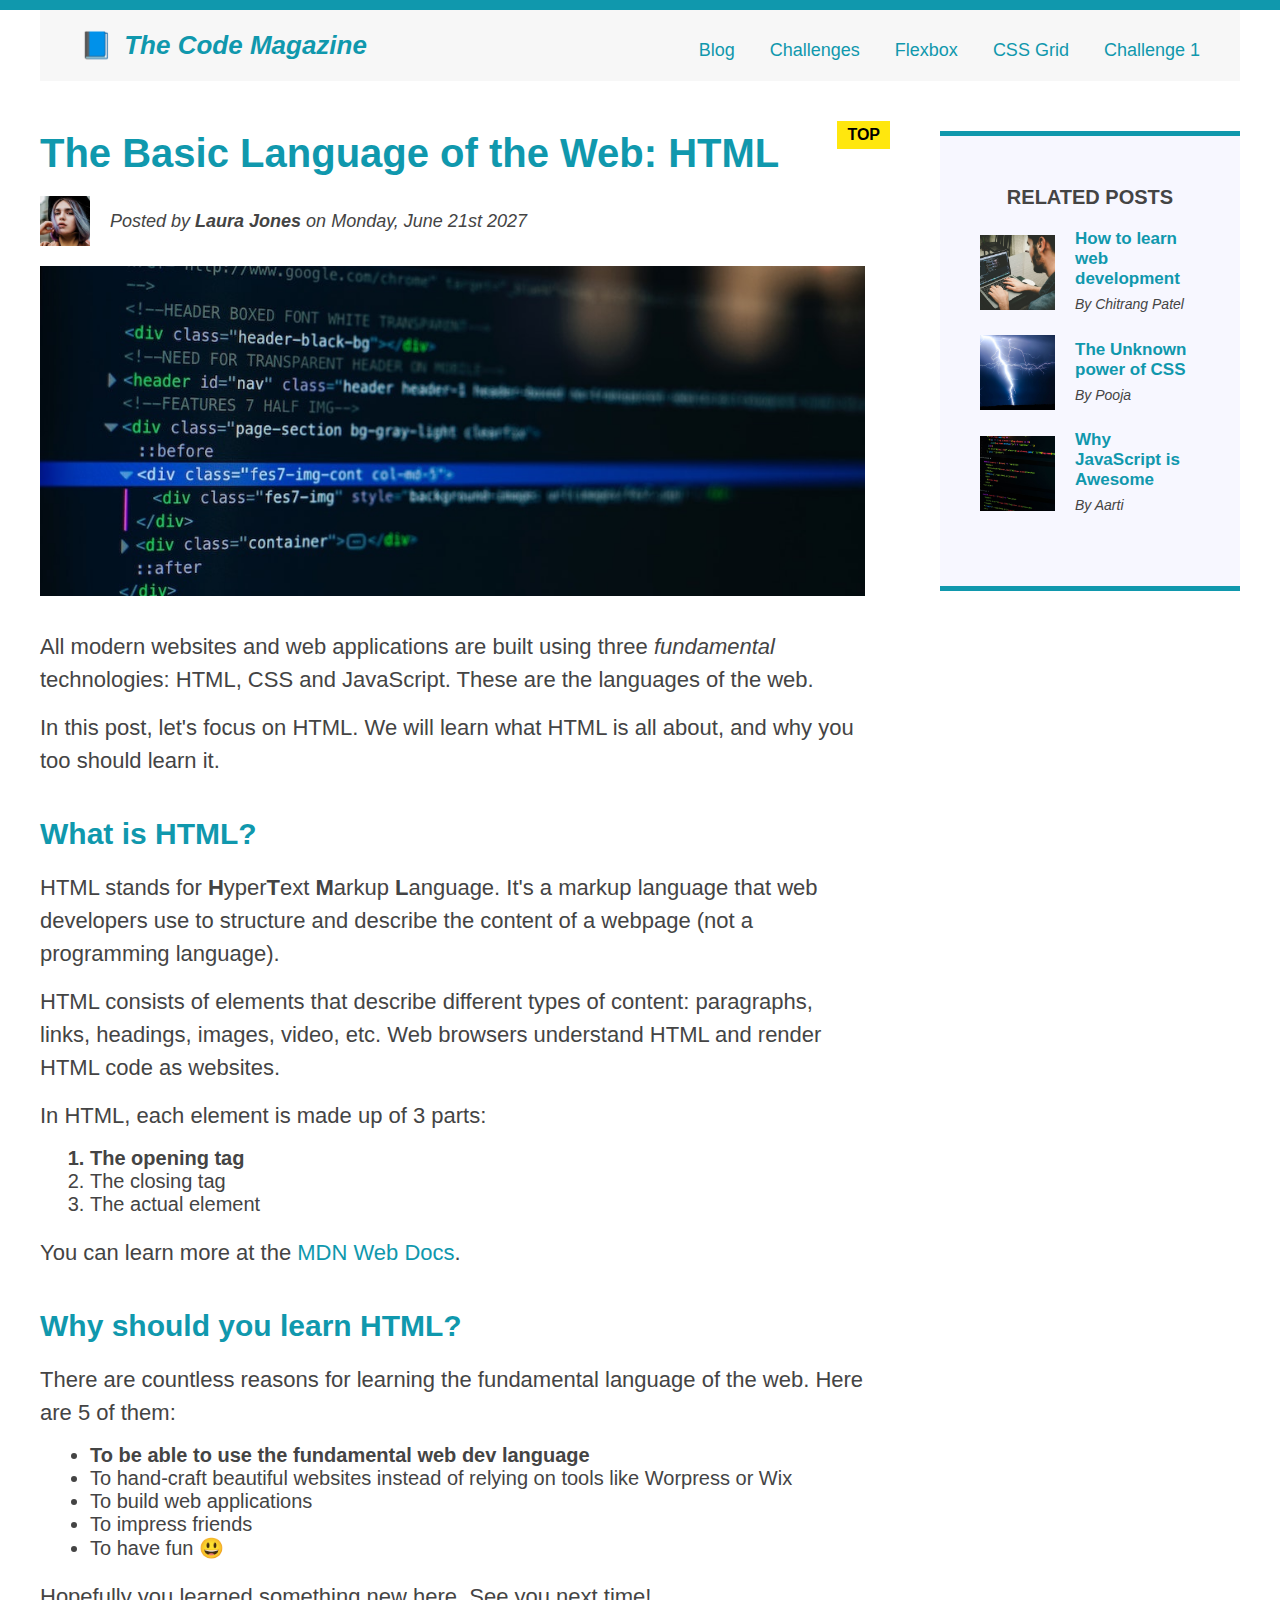
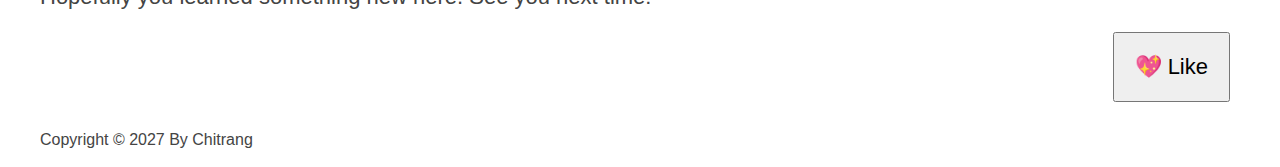
<file: index.html>
<!DOCTYPE html>
<html lang="en">

<head>
  <meta charset="UTF-8" />
  <title>The Basic Language of the Web: HTML</title>
  <link rel="stylesheet" href="./styles.css" />
</head>

<body>
  <div class="container">
    <!-- <h1>The Basic Language of the Web: HTML</h1>
  <h2>The Basic Language of the Web: HTML</h2>
  <h3>The Basic Language of the Web: HTML</h3>
  <h4>The Basic Language of the Web: HTML</h4>
  <h5>The Basic Language of the Web: HTML</h5>
  <h6>The Basic Language of the Web: HTML</h6> -->
    <header class="main-header clearfix">
      <h1>📘 The Code Magazine</h1>
      <nav>
        <a href="blog.html">Blog</a>
        <a href="#">Challenges</a>
        <a href="flexbox.html">Flexbox</a>
        <a href="css-grid.html">CSS Grid</a>
        <a href="challenge1.html">Challenge 1</a>
      </nav>
    </header>
<div class="row">

  <article>
    
    <header class="post-header">
      <h2>The Basic Language of the Web: HTML</h2>
      <div class="author-box">
        
        <img src="images/laura-jones.jpg" alt="profile picture" width="50" height="50" class="author-img">
        
        <p id="author" class="author">Posted by <strong>Laura Jones</strong> on Monday, June 21st 2027</p>
      </div>
      
      <img class="post-image" src="images/post-img.jpg" alt="HTML code on a screen" width="500" height="200">
      
      <button>💖 Like</button>
      
    </header>

    <p>All modern websites and web applications are built using three <em>fundamental</em> technologies: HTML, CSS and
      JavaScript.
      These
      are the languages of the web.</p>
      
      <p>In this post, let's focus on HTML. We will learn what HTML is all about, and why you too should learn it.
      </p>
      
      <h3>What is HTML?</h3>
      
      <p>HTML stands for <strong>H</strong>yper<strong>T</strong>ext <strong>M</strong>arkup <strong>L</strong>anguage.
        It's
        a markup language that web developers use to structure and describe
        the
        content of a webpage (not a programming language).</p>
        <p>
          HTML consists of elements that describe different types of content: paragraphs, links, headings, images, video,
          etc.
          Web
          browsers understand HTML and render HTML code as websites.</p>
          
          <p>In HTML, each element is made up of 3 parts:</p>
          <ol>
            <li class="first-li">The opening tag</li>
            <li>The closing tag</li>
            <li>The actual element</li>
          </ol>
          <p>
            You can learn more at the
            <a href="https://developer.mozilla.org/en-US/docs/Web/HTML" target="_blank">MDN Web Docs</a>.
          </p>
          
          <h3>Why should you learn HTML?</h3>
          <p>There are countless reasons for learning the fundamental language of the web. Here are 5 of them:</p>
          
          <ul>
            <li class="first-li">To be able to use the fundamental web dev language</li>
            <li>To hand-craft beautiful websites instead of relying on tools like Worpress or Wix</li>
            <li>To build web applications</li>
        <li>To impress friends</li>
        <li>To have fun 😃</li>
      </ul>
      
      <p>Hopefully you learned something new here. See you next time!</p>
    </article>
    
    <aside>
      <h4>Related Posts</h4>
      <ul class="related-posts">
        <li class="related-post">
          <img src="images/related-1.jpg " alt="person typing on computer" width="75" height="75" />
          <div>
            <a class="related-link"href="#">How to learn web development</a>
            <p class="related-author">By Chitrang Patel</p>
          </div>
        </li>
        
        <li class="related-post">
          <img src="images/related-2.jpg " alt="thender strom image" width="75" height="75" />
          <div>
            <a class="related-link" href="#">The Unknown power of CSS</a>
            <p class="related-author">By Pooja</p>
          </div>
        </li>
        
        <li class="related-post">
          <img src="images/related-3.jpg " alt="coding screen" width="75" height="75" />
          <div>
            <a class="related-link" href="#">Why JavaScript is Awesome</a>
            <p class="related-author">By Aarti</p>
          </div>
        </li>
      </ul>
    </aside>
  </div>

    <footer>
      <p id="copyright">
        Copyright &copy; 2027 By Chitrang
      </p>
    </footer>
  </div>
</body>

</html>
</file>
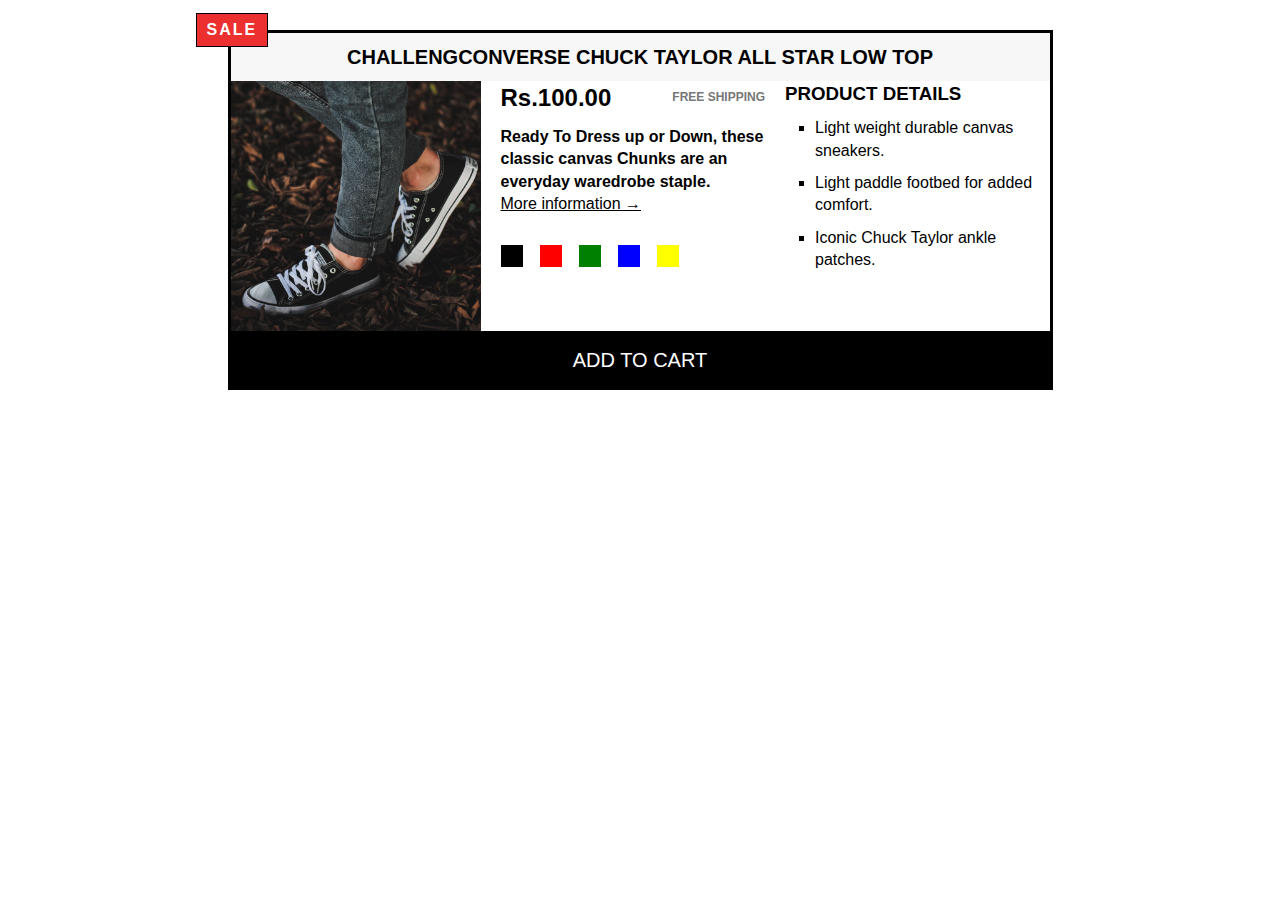
<file: challenge1.html>
<!DOCTYPE html>
<html lang="en">

<head>
  <meta charset="UTF-8">
  <meta http-equiv="X-UA-Compatible" content="IE=edge">
  <meta name="viewport" content="width=device-width, initial-scale=1.0">
  <title>Challeng 1</title>
  <link rel="stylesheet" href="./challenge1.css" />
</head>

<body>

  <article class="product">
    <p class="sale">Sale</p>
    <h2 class="product-title">ChallengConverse Chuck Taylor All Star Low Top</h2>
<div class="product-container">

  <img class="product-img" src="images/challenges.jpg" alt="shoese image" width="250" height="250">
  
  <div class="product-info">
    <div class="product-price-container">
      <p>
        <strong class="price">Rs.100.00</strong>
      </p>
      
      <p class="shipping">Free Shipping</p>
    </div>

      <p class="product-description">Ready To Dress up or Down, these classic canvas Chunks are an everyday waredrobe
        staple.</p>

      <a class="more-info"
        href="https://www.amazon.in/s?k=canvas+shoes+for+men&sprefix=canvas+shoes%2Caps%2C221&ref=nb_sb_ss_ts-doa-p_1_12"
        target="_blank">More information &rarr;</a>

      <div class="colors">
        <div class="color color-black"></div>
        <div class="color color-red"></div>
        <div class="color color-green"></div>
        <div class="color color-blue"></div>
        <div class="color color-yellow"></div>
      </div>
    </div>
    
    <div class="product-details">
      <h3 class="details-title">Product details</h3>

      <ul class="details-list">
        <li>Light weight durable canvas sneakers.</li>
        <li>Light paddle footbed for added comfort.</li>
        <li>Iconic Chuck Taylor ankle patches.</li>
      </ul>
    </div>
  </div>
    <button class="add-cart">Add to cart</button>

  </article>

</body>

</html>
</file>
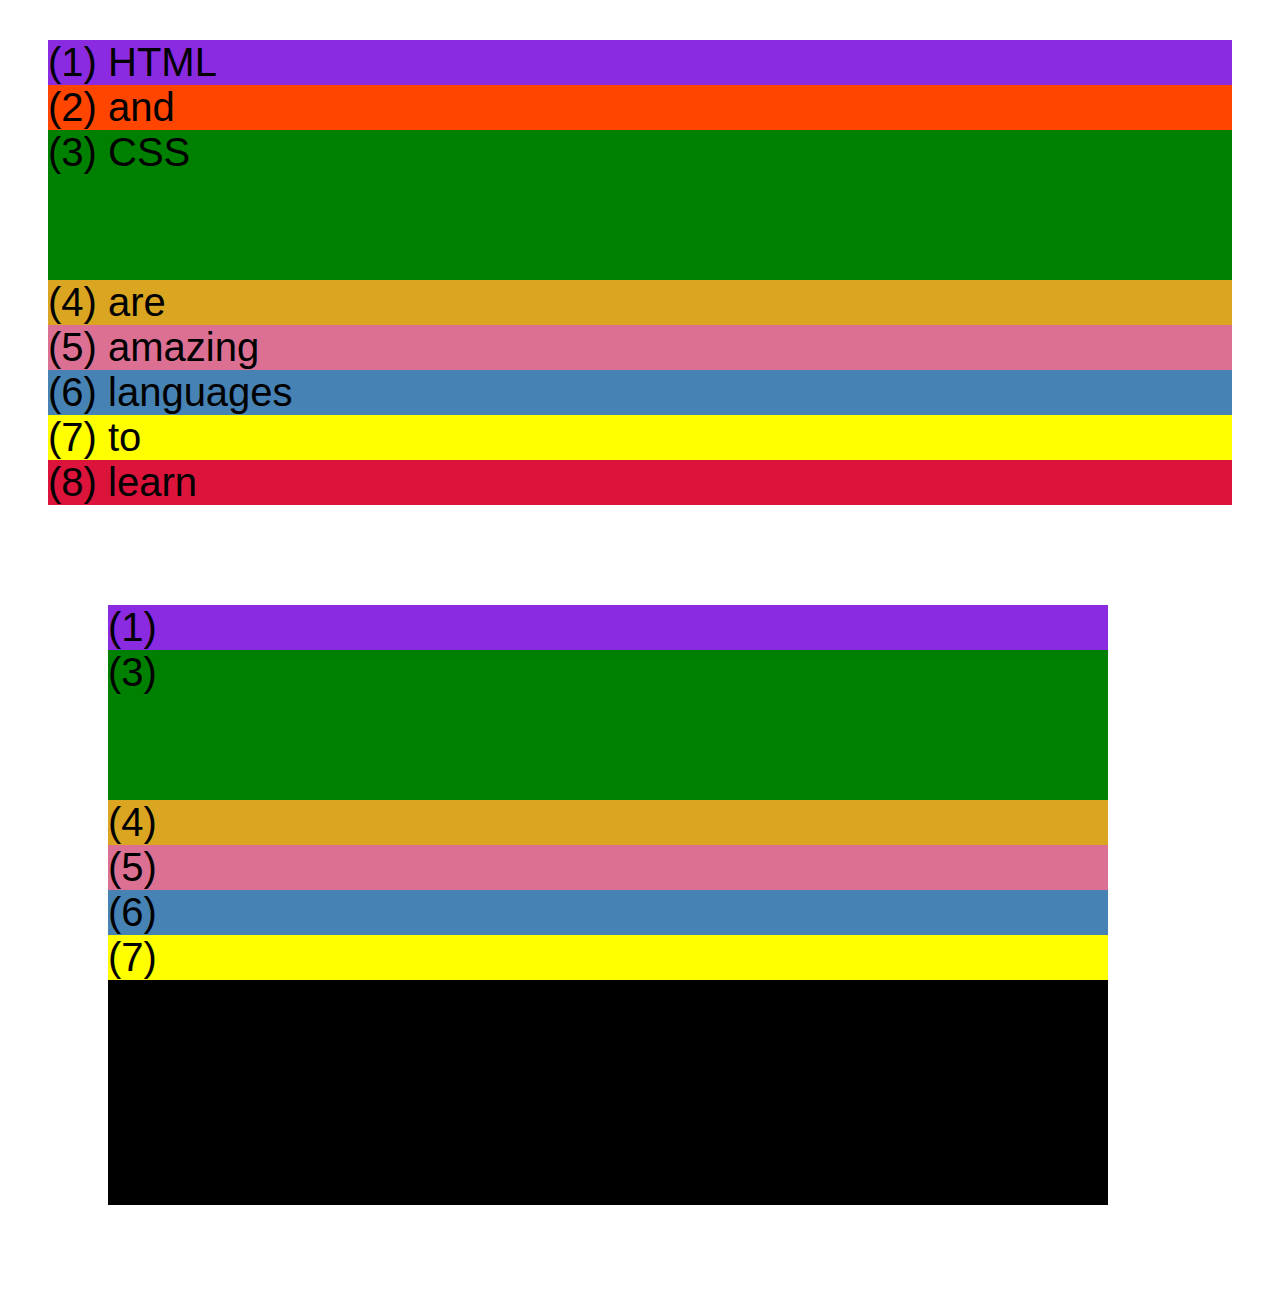
<file: css-grid.html>
<!DOCTYPE html>
<html lang="en">
  <head>
    <meta charset="UTF-8" />
    <meta http-equiv="X-UA-Compatible" content="IE=edge" />
    <meta name="viewport" content="width=device-width, initial-scale=1.0" />
    <title>CSS Grid</title>
    <style>
      .el--1 {
        background-color: blueviolet;
      }
      .el--2 {
        background-color: orangered;
      }
      .el--3 {
        background-color: green;
        height: 150px;
      }
      .el--4 {
        background-color: goldenrod;
      }
      .el--5 {
        background-color: palevioletred;
      }
      .el--6 {
        background-color: steelblue;
      }
      .el--7 {
        background-color: yellow;
      }
      .el--8 {
        background-color: crimson;
      }

      .container--1 {
        /* STARTER */
        font-family: sans-serif;
        background-color: #ddd;
        font-size: 40px;
        margin: 40px;

        /* CSS GRID */
      }

      .container--2 {
        /* STARTER */
        font-family: sans-serif;
        background-color: black;
        font-size: 40px;
        margin: 100px;

        width: 1000px;
        height: 600px;

        /* CSS GRID */
      }
    </style>
  </head>
  <body>
    <div class="container--1">
      <div class="el el--1">(1) HTML</div>
      <div class="el el--2">(2) and</div>
      <div class="el el--3">(3) CSS</div>
      <div class="el el--4">(4) are</div>
      <div class="el el--5">(5) amazing</div>
      <div class="el el--6">(6) languages</div>
      <div class="el el--7">(7) to</div>
      <div class="el el--8">(8) learn</div>
    </div>

    <div class="container--2">
      <div class="el el--1">(1)</div>
      <div class="el el--3">(3)</div>
      <div class="el el--4">(4)</div>
      <div class="el el--5">(5)</div>
      <div class="el el--6">(6)</div>
      <div class="el el--7">(7)</div>
    </div>
  </body>
</html>
</file>
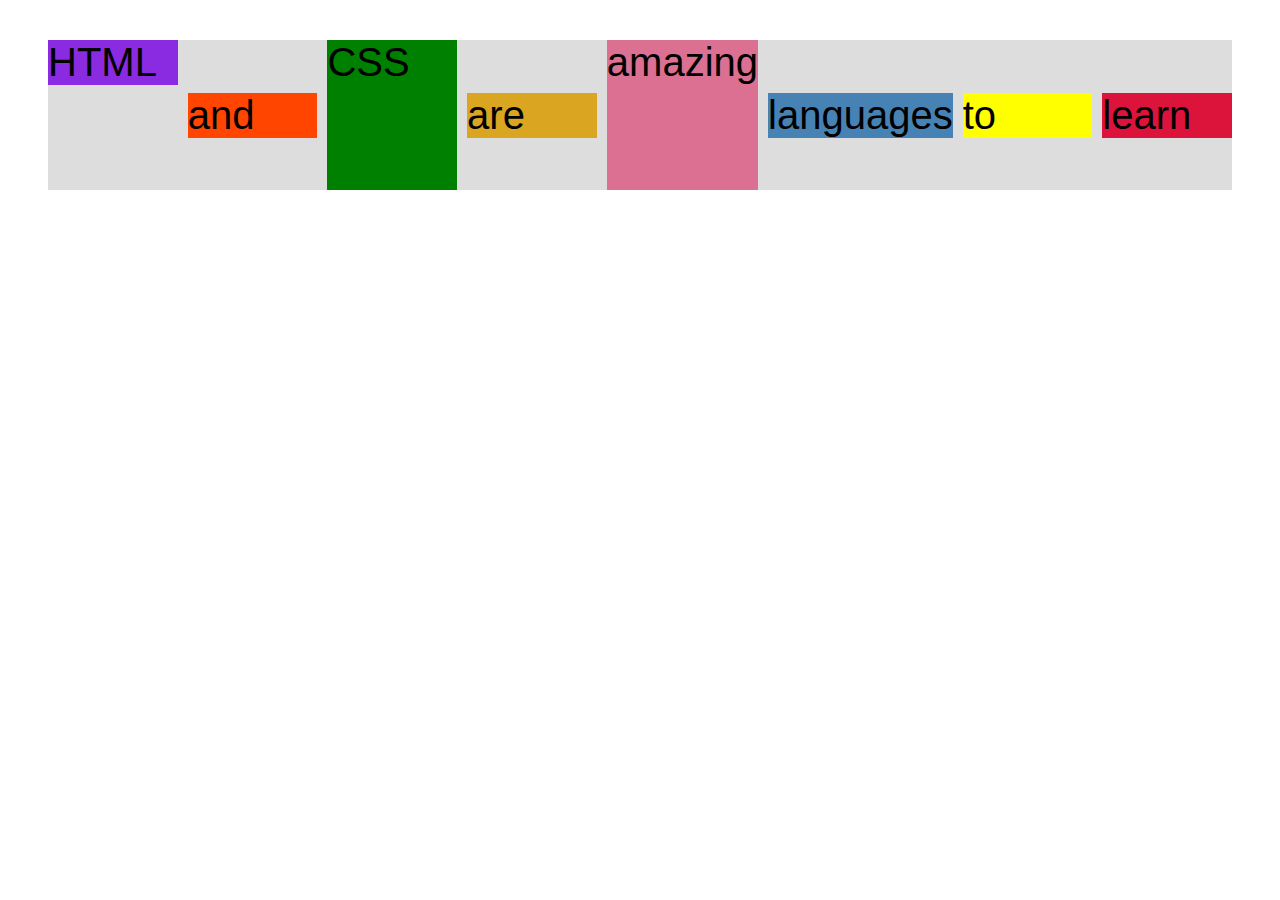
<file: flexbox.html>
<!DOCTYPE html>
<html lang="en">

<head>
  <meta charset="UTF-8" />
  <meta http-equiv="X-UA-Compatible" content="IE=edge" />
  <meta name="viewport" content="width=device-width, initial-scale=1.0" />
  <title>Flexbox</title>
  <style>
    .el--1 {
      background-color: blueviolet;
    }

    .el--2 {
      background-color: orangered;
    }

    .el--3 {
      background-color: green;
      height: 150px;
    }

    .el--4 {
      background-color: goldenrod;
    }

    .el--5 {
      background-color: palevioletred;
    }

    .el--6 {
      background-color: steelblue;
    }

    .el--7 {
      background-color: yellow;
    }

    .el--8 {
      background-color: crimson;
    }

    .el--1 {
      align-self: flex-start;
    }

    .el--5 {
      align-self: stretch;
    }

    .container {
      /* STARTER */
      font-family: sans-serif;
      background-color: #ddd;
      font-size: 40px;
      margin: 40px;

      /* FLEXBOX */
      display: flex;
      align-items: center;
      justify-content: flex-start;
      gap: 10px;
    }

    .el {
      /* DEFAULT VALUES:
      flex-grow: 0;
      flex-shrink: 1;
      flex-basis: auto; */

      flex-basis: 200px;
flex-shrink: 0;
flex: 1;
    }


  </style>
</head>

<body>
  <div class="container">
    <div class="el el--1">HTML</div>
    <div class="el el--2">and</div>
    <div class="el el--3">CSS</div>
    <div class="el el--4">are</div>
    <div class="el el--5">amazing</div>
    <div class="el el--6">languages</div>
    <div class="el el--7">to</div>
    <div class="el el--8">learn</div>
  </div>
</body>

</html>
</file>
<file: styles.css>
* {
  padding: 0;
  margin: 0;
  box-sizing: border-box;
}

body {
  font-family: sans-serif;
  color: #444;
  border-top: 10px solid #1098ad;

  position: relative;
}

nav {
  font-size: 18px;
}

article {
  margin-bottom: 60px;
}

h1,
h2,
h3 {
  color: #1098ad;
}

.main-header h1 {
  font-style: italic;
}

h1 {
  font-size: 26px;
}

h2 {
  font-size: 40px;
  margin-bottom: 20px;
}

h3 {
  font-size: 30px;
  margin-bottom: 20px;
  margin-top: 40px;
}

h4 {
  font-size: 20px;
  text-transform: uppercase;
  text-align: center;
  margin-bottom: 20px;
}

p {
  font-size: 22px;
  line-height: 1.5;
  margin-bottom: 15px;
  /* display: inline; */
}

ul,
ol {
  margin-left: 50px;
  margin-bottom: 20px;
}

li {
  font-size: 20px;
  /* display: inline; */
}

/* footer p {
  font-size: 16px;
} */

/* article header p {
  font-style: italic;
} */

#author {
  font-style: italic;
  font-size: 18px;
}

#copyright {
  font-size: 16px;
}

.related-author {
  margin-bottom: 0;
  font-size: 14px;
  font-weight: normal;
  font-style: italic;
}

.related-posts {
  list-style: none;
  margin-left: 0;
}

.main-header {
  background-color: #f7f7f7;
  padding: 20px 40px;
  margin-bottom: 50px;

  /* height: 80px; */
}

.post-header {
  margin-bottom: 30px;

  /* position: relative; */
}

aside {
  background-color: #f7f7ff;
  border-top: 5px solid #1098ad;
  border-bottom: 5px solid #1098ad;

  padding: 50px 40px;
}

.first-li {
  font-weight: bold;
}

/* li:first-child{
font-weight: bold;
}

li:last-child{
  font-style: italic;
} */

/* li:nth-child(odd){
  color: red;
} */

/* LVHA */
a:link {
  color: #1098ad;
  text-decoration: none;
}

a:visited {
  color: #1098ad;
}

a:hover {
  color: orangered;
  font-weight: bold;
  text-decoration: underline orangered;
}

a:active {
  background-color: black;
  font-style: italic;
}

/* LVHA */

.post-image {
  width: 100%;
  height: auto;
}

.container {
  width: 1200px;
  /* margin-left: auto;
  margin-right: auto; */
  margin: 0 auto;

  /* position: relative; */
}

nav a:link {
  /* background-color: red;
  margin: 20px;
  padding: 20px;
  display: block; */

  margin-right: 30px;
  margin-top: 10px;
  display: inline-block;
}

nav a:link:last-child {
  margin-right: 0;
}

button {
  font-size: 22px;
  padding: 20px;
  cursor: pointer;

  position: absolute;

  bottom: 50px;
  right: 50px;

  /* bottom: 0;
  right: 0;  */

  /* bottom: 0;
  left: 0; */

}

h1::first-letter {
  font-style: normal;
  margin-right: 5px;
}

/* h2::first-letter {
  font-size: 80px;
} */

/* p::first-line{
  color: red;
} */

/* h3 + p::first-line{
  color: red;
} */

h2 {
  /* background-color: orange; */
  position: relative;
}

h2::after {
  content: "TOP";
  background-color: #ffe70e;
  color: #000;
  font-size: 16px;
  font-weight: bold;
  display: inline-block;
  padding: 5px 10px;

  position: absolute;
  top: -10px;
  right: -25px;
}

/* 
.author-img {
  float: left;
  margin-bottom: 20px;
}

.author {
  margin-top: 10px;
  float: left;
  margin-left: 20px
}

h1 {
  float: left;
}

nav {
  float: right;
}

.clearfix::after {
  clear: both;
  content: "";
  display: block;
}

article {
  float: left;
  width: 825px;
}

aside {
  float: right;
  width: 300px;
}

footer {
  clear: both;
} */

.main-header {
  display: flex;
  flex-direction: row;
  align-items: center;
  justify-content: space-between;
}

.author-box {
  display: flex;
  align-items: center;
  margin-bottom: 20px
}

.author {
  margin-bottom: 0;
  margin-left: 20px;
}

.related-post {
  display: flex;
  align-items: center;
  gap: 20px;
  margin-bottom: 20px;
}

.related-link:link {
  font-size: 17px;
  font-weight: bold;
  font-style: normal;
  margin-bottom: 5px;
  display: block;
}

.row {
  display: flex;
  gap: 75px;
  margin-bottom: 100px;
  align-items: flex-start;
}
article {
  flex: 1;
  margin-bottom: 0;
}
aside{
  flex: 0 0 300px
}
</file>
<file: challenge1.css>
* {
  padding: 0;
  margin: 0;
  box-sizing: border-box;
}

body {
  font-family: sans-serif;
  line-height: 1.4;
}

.product {
  border: 3px solid black;
  width: 825px;
  margin: 30px auto;

  position: relative;
}

.product-title {
  background-color: #f7f7f7;
  text-transform: uppercase;
  text-align: center;
  font-size: 20px;
  padding: 10px;
}

.price {
  font-size: 24px;
}

.shipping {
  font-size: 12px;
  font-weight: bold;
  text-transform: uppercase;
  color: #777;
  margin-bottom: 20px;
  float: right;
  margin-top: 8px;
}

.product-description {
  font-weight: bold;
}

.product-container {
  display: flex;
  flex-direction: row;
  align-items: flex-start;
  justify-content: center;
  gap: 20px;
}

.product-price-container {
  display: flex;
  justify-content: space-between;
}

.product-img {}

.product-info {
  flex: 1;
}

.product-details {
  flex: 1;
}

.more-info:link,
.more-info:visited {
  color: black;
  display: inline-block;
  margin-bottom: 30px;
}

.more-info:hover,
.more-info:active {
  text-decoration: none;
}


.details-title {
  text-transform: uppercase;
  font-weight: bold;
  margin-bottom: 10px;
}

.details-list {
  list-style: square;
  margin-left: 30px;
}

.details-list li {
  margin-bottom: 10px;
}

.add-cart {
  background-color: black;
  border: none;
  color: white;
  font-size: 20px;
  text-transform: uppercase;
  cursor: pointer;

  width: 100%;
  padding: 15px;
  border-top: 3px solid black;

}

.add-cart:hover {
  background-color: white;
  color: black;
}

.sale {
  background-color: #ec2f2f;
  text-transform: uppercase;
  color: white;
  font-weight: bold;
  padding: 5px 10px;
  position: absolute;
  top: -20px;
  left: -35px;
  border: 1px solid black;

  letter-spacing: 2px;
}

.colors {
  display: flex;
  gap: 7px;
}

.color {
  width: 22px;
  height: 22px;

  display: inline-block;
  margin-right: 10px;
}

.color-black {
  background-color: black;
}

.color-red {
  background-color: red;
}

.color-green {
  background-color: green;
}

.color-blue {
  background-color: blue;
}

.color-yellow {
  background-color: yellow;
}
</file>
